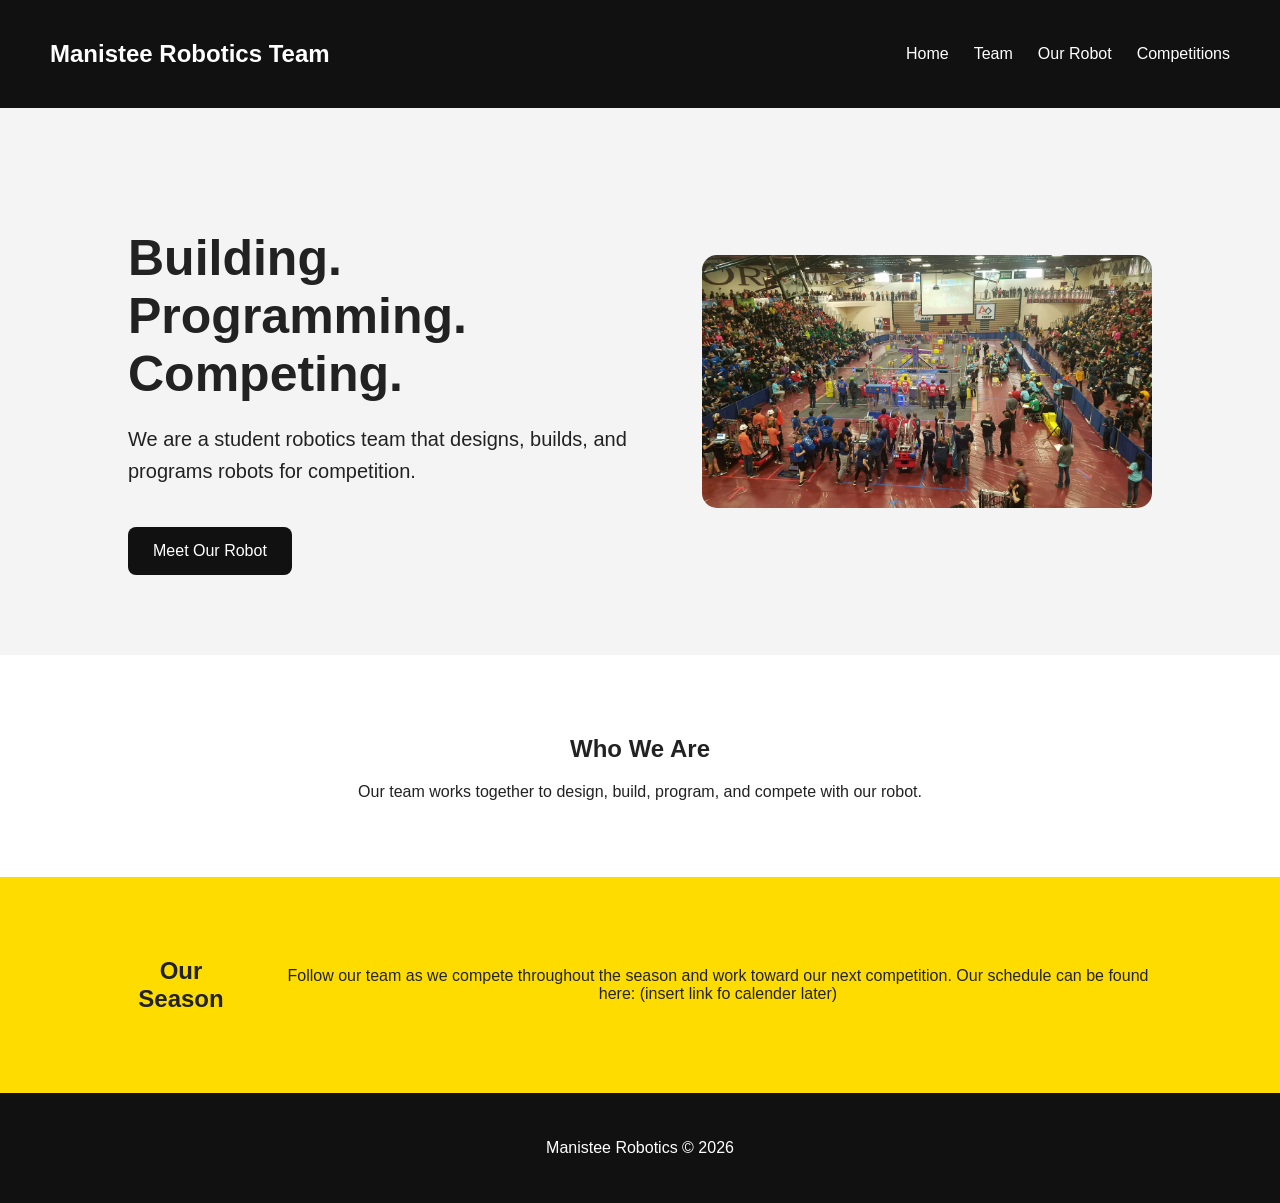
<file: index.html>
<!DOCTYPE html>
<html lang="en">

<head>
    <meta charset="UTF-8">
    <meta name="viewport" content="width=device-width, initial-scale=1.0">

    <title>Manistee Robotics</title>

    <link rel="stylesheet" href="style.css">
</head>

<body>

    <!-- Navigation bar -->
    <nav>
        <h1>Manistee Robotics Team</h1>

        <div class="nav-links">
            <a href="index.html">Home</a>
            <a href="team.html">Team</a>
            <a href="robot.html">Our Robot</a>
            <a href="competitions.html">Competitions</a>
        </div>
    </nav>


    <!-- Main introduction -->
    <main>

        <section class="hero">
            <div class="hero-text">
                <h2>Building. Programming. Competing.</h2>

                <p>
                    We are a student robotics team that designs,
                    builds, and programs robots for competition.
                </p>

                <a class="button" href="robot.html">Meet Our Robot</a>
            </div>

            <img src="images/competition.jpg" alt="Picture of our team's robot">
        </section>


        <!-- About section -->
        <section class="about">
            <h2>Who We Are</h2>

            <p>
                Our team works together to design, build, program,
                and compete with our robot.
            </p>
        </section>


        <!-- Competition section -->
        <section class="competition">
            <h2>Our Season</h2>

            <p>
                Follow our team as we compete throughout the season
                and work toward our next competition. Our schedule can be found here:
                (insert link fo calender later)
            </p>
        </section>

    </main>


    <footer>
        <p>Manistee Robotics © 2026</p>
    </footer>

</body>
</html>
</file>
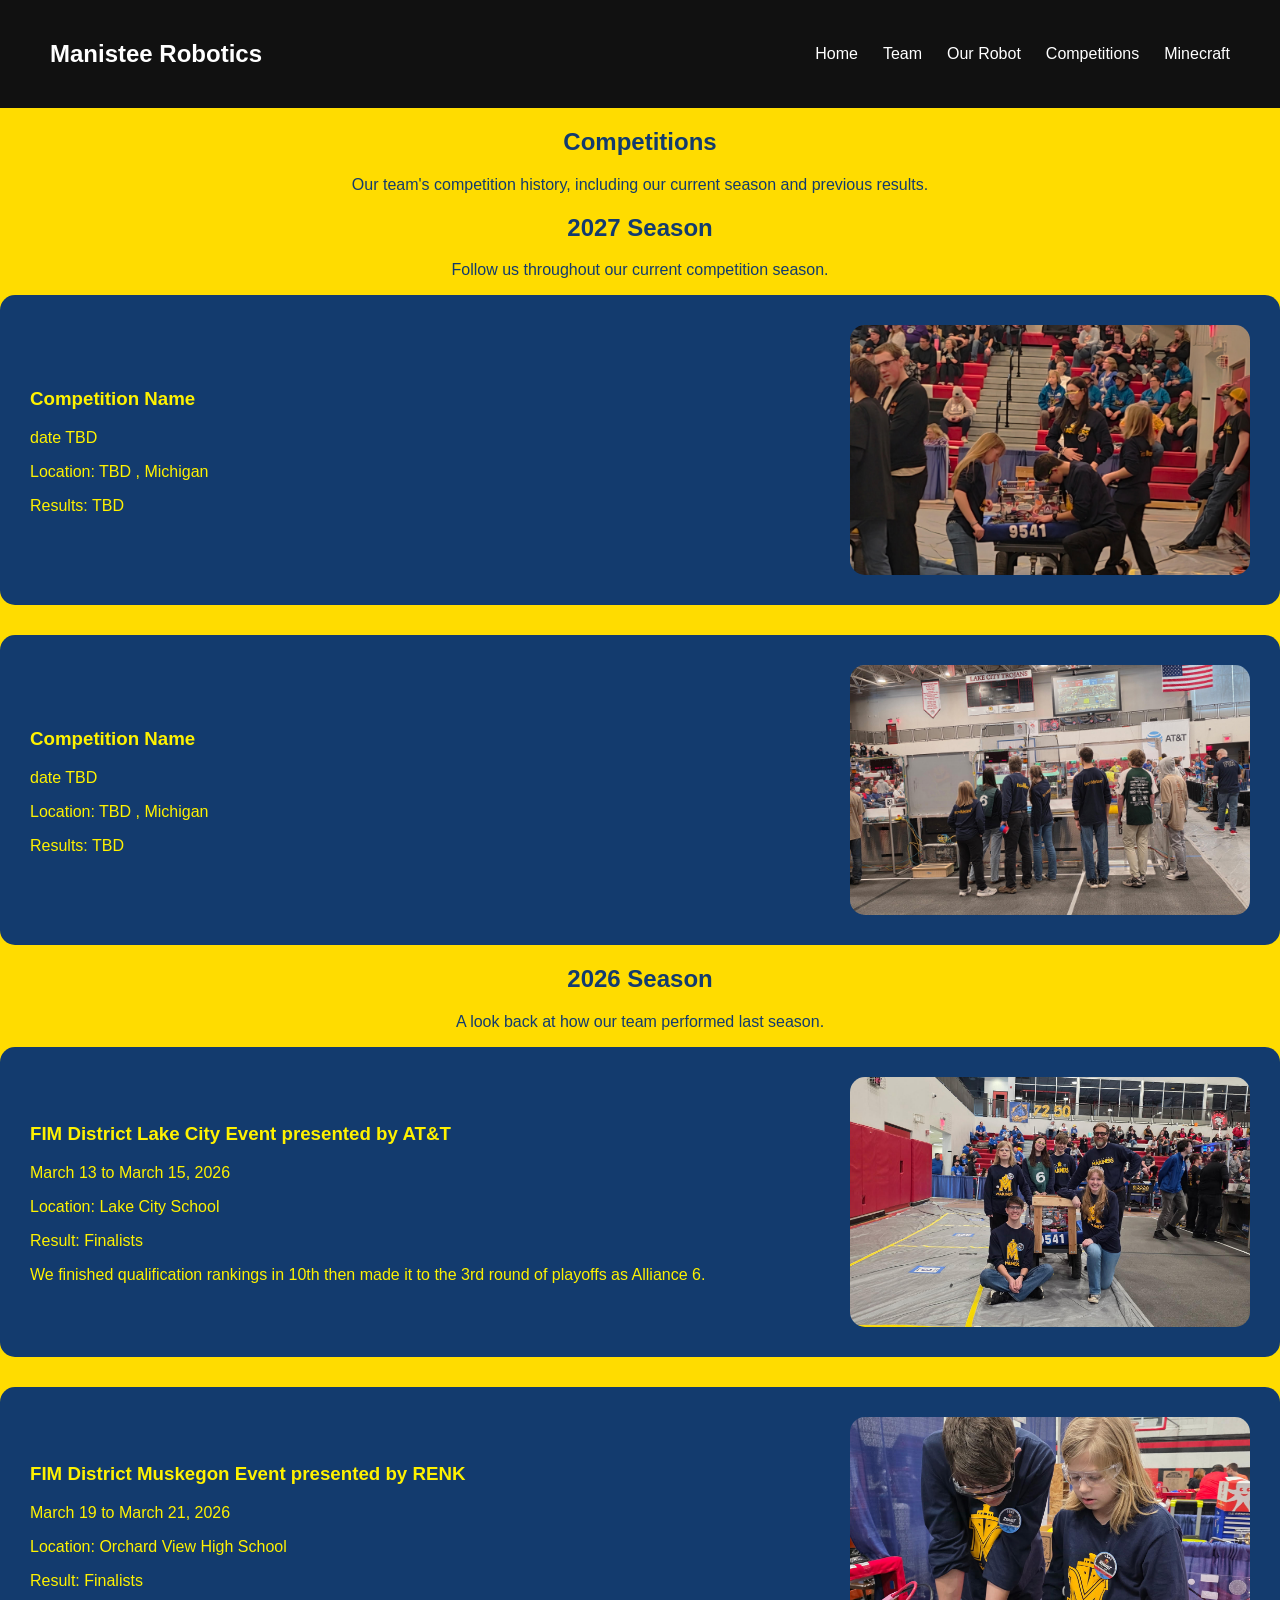
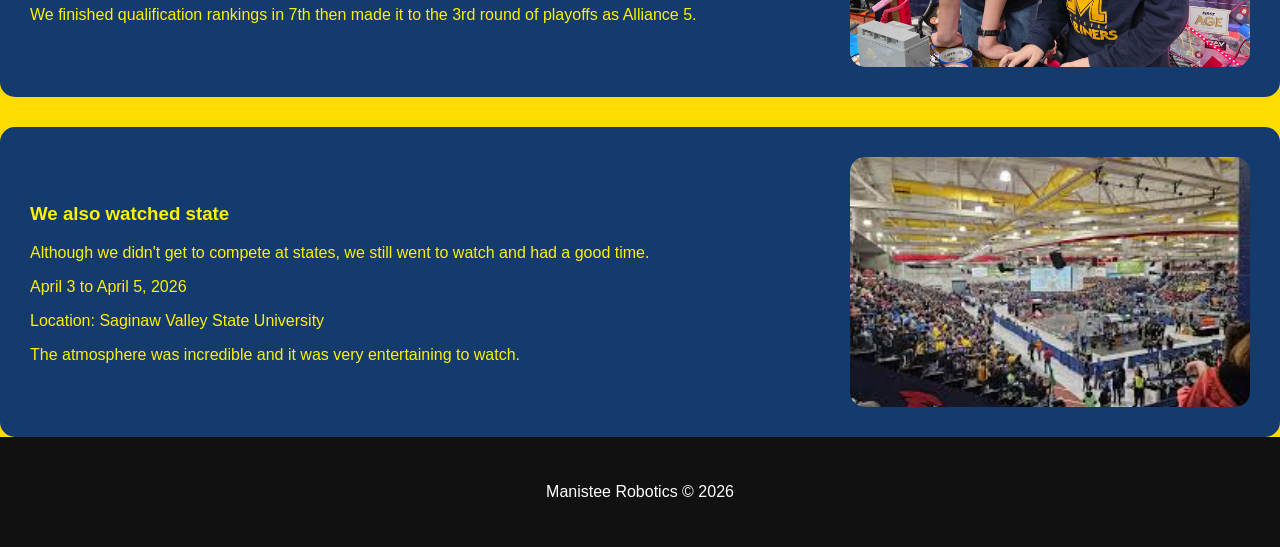
<file: competitions.html>
<!DOCTYPE html>
<html lang="en">

<head>
    <meta charset="UTF-8">
    <meta name="viewport" content="width=device-width, initial-scale=1.0">

    <title>Competitions</title>

    <link rel="stylesheet" href="style.css">
</head>

<body class="competition-body">

    <!-- Navigation -->
    <nav>
        <h1>Manistee Robotics</h1>

        <div class="nav-links">
            <a href="index.html">Home</a>
            <a href="team.html">Team</a>
            <a href="robot.html">Our Robot</a>
            <a href="competitions.html">Competitions</a>
            <a href="minecraft.html">Minecraft</a>
        </div>
    </nav>

    <main>

        <!-- Introduction -->
        <section class="competition-hero">

            <h2>Competitions</h2>

            <p>
                Our team's competition history,
                including our current season and previous results.
            </p>

        </section>

        


        <!-- Current Season -->
        <section class="competition-section">

            <h2>2027 Season</h2>

            <p>
                Follow us throughout our current competition season.
            </p>


            <div class="competition-list">

                <!-- Competition 1 -->
                <div class="competition-card">

                    <div class="competition-info">

                        <h3>Competition Name</h3>

                        <p class="competition-date">
                            date TBD
                        </p>

                        <p>
                            Location: TBD , Michigan
                        </p>

                        <p class="result">
                            Results: TBD
                        </p>

                    </div>

                    <img src="images/workingOnRobot.jpg"
                        alt="Our team at the competition getting the robot ready for our match.">

                </div>


                <!-- Competition 2 -->
                <div class="competition-card">

                    <div class="competition-info">

                        <h3>Competition Name</h3>

                        <p class="competition-date">
                            date TBD
                        </p>

                        <p>
                            Location: TBD , Michigan
                        </p>

                        <p class="result">
                            Results: TBD
                        </p>

                    </div>

                    <img src="images/CoachCoaching.jpg"
                        alt="Coach Dan coaching the team.">

                </div>

            </div>

        </section>


        <!-- Previous Season -->
        <section class="competition-section-previous-season">

            <h2>2026 Season</h2>

            <p>
                A look back at how our team performed last season.
            </p>


            <div class="competition-list">

                <!-- Previous Competition 1 -->
                <div class="competition-card">

                    <div class="competition-info">

                        <h3>FIM District Lake City Event presented by AT&T</h3>

                        <p class="competition-date">
                            March 13 to March 15, 2026
                        </p>

                        <p>
                            Location: Lake City School
                        </p>

                        <p class="result">
                            Result: Finalists
                        </p>

                        <p>
                            We finished qualification rankings in 10th then made it to the 3rd round of playoffs as Alliance 6.
                        </p>

                    </div>

                    <img src="images/InFinals.jpg"
                        alt="Our team in finals for our first competiton of the 2025/26 season.">

                </div>


                <!-- Previous Competition 2 -->
                <div class="competition-card">

                    <div class="competition-info">

                        <h3>FIM District Muskegon Event presented by RENK</h3>

                        <p class="competition-date">
                            March 19 to March 21, 2026
                        </p>

                        <p>
                            Location: Orchard View High School
                        </p>

                        <p class="result">
                            Result: Finalists
                        </p>

                        <p>
                            We finished qualification rankings in 7th then made it to the 3rd round of playoffs as Alliance 5.
                        </p>

                    </div>

                    <img src="images/AltonAndCyLookingAtCode.jpg"
                        alt="Alton and Cy looking at code while in the pit.">

                </div>


                <!-- Previous Competition 3 -->
                <div class="competition-card">

                    <div class="competition-info">

                        <h3>We also watched state</h3>

                        <p class="disclaimer">
                            Although we didn't get to compete at states,
                            we still went to watch and had a good time.
                        </p>

                        <p class="competition-date">
                            April 3 to April 5, 2026
                        </p>

                        <p>
                            Location: Saginaw Valley State University
                        </p>

                        <p>
                            The atmosphere was incredible and it was very entertaining to watch.
                        </p>

                    </div>

                    <img src="images/FIRSTstates.jpeg"
                        alt="States">

                </div>

            </div>

        </section>

    </main>


    <footer>
        <p>Manistee Robotics © 2026</p>
    </footer>

</body class="competition-body">
</html>
</file>
<file: style.css>
/* Everything */
body {
    margin: 0;
    font-family: Arial, sans-serif;
    background-color: #f4f4f4;
    color: #222;
}


/* Navigation bar */
nav {
    display: flex;
    justify-content: space-between;
    align-items: center;

    padding: 20px 50px;

    background-color: #111;
    color: white;
}


/* Navigation links */
.nav-links {
    display: flex;
    gap: 25px;
}

.nav-links a {
    color: white;
    text-decoration: none;
}


/* Main hero section */
.hero {
    display: flex;
    align-items: center;
    justify-content: space-between;

    padding: 80px 10%;
    gap: 50px;
}


/* Hero text */
.hero-text {
    max-width: 500px;
}

.hero h2 {
    font-size: 50px;
    margin-bottom: 20px;
}

.hero p {
    font-size: 20px;
    line-height: 1.6;
}


/* Robot image */
.hero img {
    width: 450px;
    border-radius: 15px;
}


/* Button */
.button {
    display: inline-block;

    margin-top: 20px;
    padding: 15px 25px;

    background-color: #111;
    color: white;

    text-decoration: none;
    border-radius: 8px;
}


/* General sections */
.about,
.competition {
    padding: 60px 10%;
    text-align: center;
}

.about {
    background-color: white;
}

.competition {
    background-color: #ddd;
}


/* Footer */
footer {
    padding: 30px;
    text-align: center;
    background-color: #111;
    color: white;
}

/* Team page */

.team-page {
    background-color:rgb(255, 220, 0) ;
    padding: 60px 10%;
    text-align: center;
}

.team-page h2 {
    color: rgb(19, 59, 110);
    font-size: 40px;
}

.team-page p {
    color: rgb(19, 59, 110);
}

/* Team member grid */

.team-grid {
    display: grid;

    grid-template-columns: repeat(3, 1fr);

    gap: 30px;

    margin-top: 50px;
}


/* Individual person */

.person {
    background-color: rgb(19, 59, 110);

    padding: 20px;

    border-radius: 15px;
}


/* Person's photo */

.team-grid img {
    width: 100%;
    max-width: 100%;
    height: 250px;
    object-fit: cover;
}

.person img {
    width: 100%;
    height: 250px;

    object-fit: cover;

    border-radius: 10px;
}


.person h3 {
    color : rgb(255, 242, 0);
    font-size: 24px;
    margin-bottom: 5px;
}


.person p {
    margin-top: 0;
    color : rgb(255, 242, 0);
}

/* Robot hero */

.robot-hero {
    display: flex;
    align-items: center;
    justify-content: space-between;

    padding: 80px 10%;
    gap: 50px;
}


.robot-hero-text {
    max-width: 550px;
}


.robot-hero h2 {
    font-size: 50px;
    margin-bottom: 10px;
}


.robot-hero h3 {
    font-size: 30px;
}


.robot-hero p {
    font-size: 18px;
    line-height: 1.6;
}


.robot-hero img {
    width: 500px;
    border-radius: 15px;
}


/* General robot sections */

.robot-section {
    background-color:rgb(255, 220, 0);
    padding: 60px 10%;
    text-align: center;
}


.robot-section h2 {
    font-size: 40px;
}


/* Robot features */

.robot-features {
    display: grid;

    grid-template-columns: repeat(3, 1fr);

    gap: 30px;

    margin-top: 40px;
}


.robot-feature {
    background-color: white;

    padding: 25px;

    border-radius: 15px;
}


.robot-feature h3 {
    font-size: 24px;
}


/* Robot gallery */

.robot-gallery {
    display: grid;

    grid-template-columns: repeat(3, 1fr);

    gap: 20px;

    margin-top: 40px;
}


.robot-gallery img {
    width: 100%;
    height: 250px;

    object-fit: cover;

    border-radius: 10px;
}

.robot-intro {
    background-color:rgb(255, 220, 0);
    text-align: center;
    padding: 60px 10%;
}

.robot-intro h2 {
    color: rgb(19, 59, 110);
    text-align: center;
}

.robot-intro h3 {
    color: rgb(19, 59, 110);
    text-align: center;
}

.robot-intro p {
    color: rgb(19, 59, 110);
    text-align: center;
}

.robot-intro img {
    width: 500px;
    max-width: 100%;
    border-radius: 15px;
}

.competition {
    display: flex;
    align-items: center;
    justify-content: space-between;
    gap: 50px;
    padding: 60px 10%;
    background-color:rgb(255, 220, 0);
}

.competition-text {
    flex: 1;
}
.competition-card {
    display: flex;
    align-items: center;
}

/* competition section */
.competition-list {
    display: flex;
    flex-direction: column;
    gap: 30px;
}

.competition-body {
    background-color:rgb(255, 220, 0) ;
}

.competition-card {
    display: flex;
    align-items: center;
    gap: 40px;
    padding: 30px;
    background-color: rgb(19, 59, 110);
    border-radius: 15px;
}

.competition-hero h2 {
    color: rgb(19, 59, 110);
}

.competition-hero p {
    color: rgb(19, 59, 110);
}

.competition-section h2 {
    color: rgb(19, 59, 110);
}

.competition-section p {
    color: rgb(19, 59, 110);
}

.competition-card p {
    color : rgb(255, 242, 0);
}

.competition-card h3 {
    color : rgb(255, 242, 0);
}

.competition-hero {
    background-color:rgb(255, 220, 0) ;
}

.competition-section {
    background-color:rgb(255, 220, 0) ;
}

.competition-hero h2 {
    text-align: center;
}

.competition-hero p {
    text-align: center;
}

.competition-section h2 {
    text-align: center;
}

.competition-section > p {
    text-align: center;
}


.competition-section-previous-season h2 {
    text-align: center;
     color: rgb(19, 59, 110);
}

.competition-section-previous-season > p {
    text-align: center;
     color: rgb(19, 59, 110);
}

.competition-info {
    flex: 1;
}

.competition-card img {
    width: 400px;
    height: 250px;
    object-fit: cover;
    border-radius: 15px;
}
</file>
